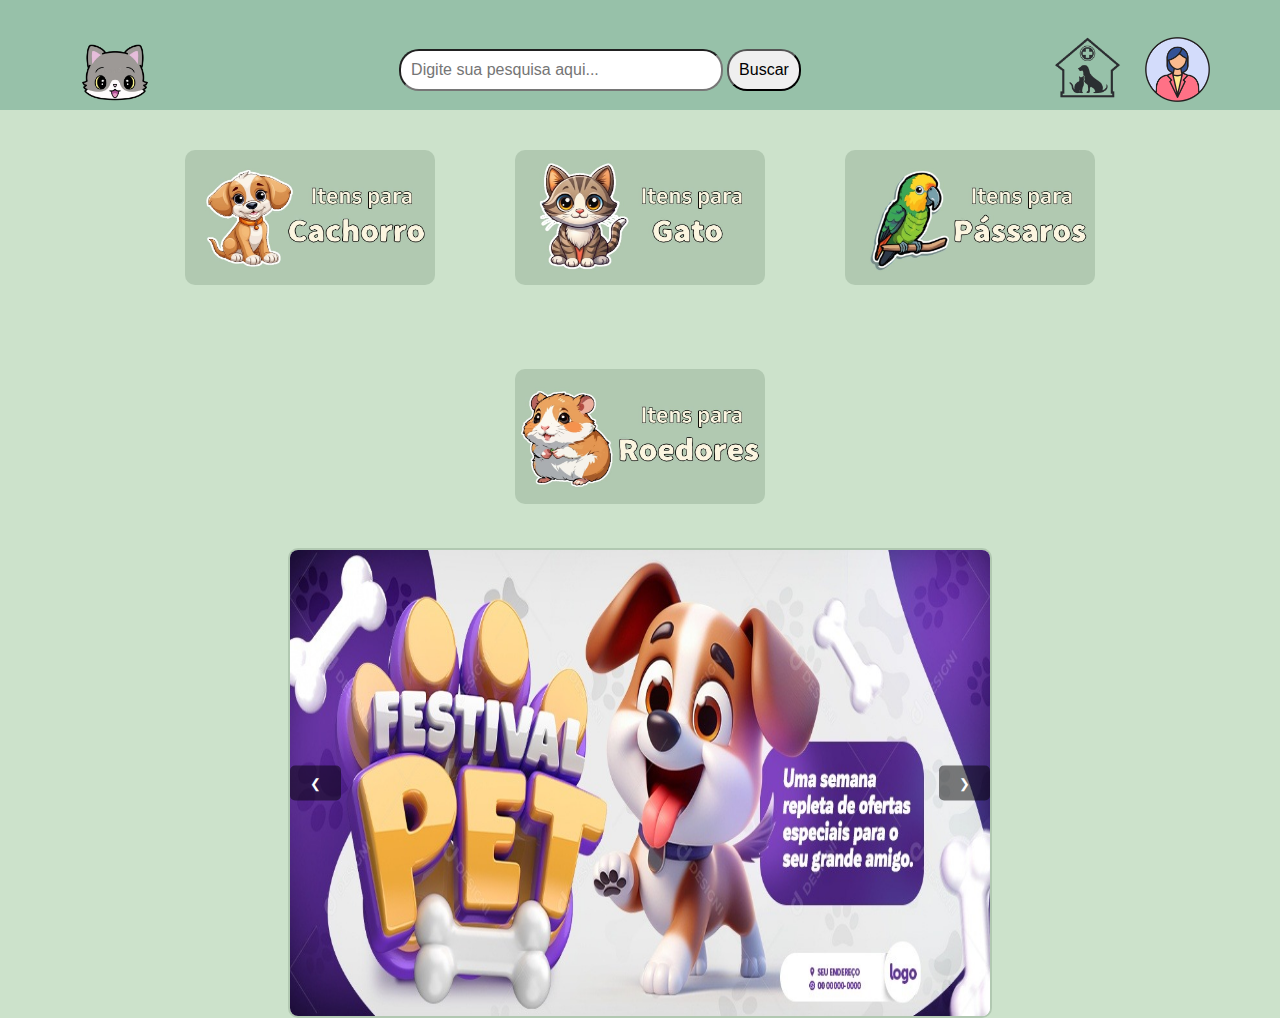
<file: index.html>
<!DOCTYPE html>
<html lang="pt-br">
<head>
    <meta charset="UTF-8">
    <meta name="viewport" content="width=device-width, initial-scale=1.0">
    <title>Principal</title>
    <link rel="stylesheet" href="./css/index.css">
</head>

<body>
  <div>
    <nav class="menu">
      <ul>
        
        <img class="gato" src="./imagens/f7ddaa73-d1ff-4b2a-9bc5-d6c07c496138-removebg-preview.png"></img>

        <div class="search-container">
          <input 
            type="text" 
            class="search-box" 
            id="searchInput" 
            placeholder="Digite sua pesquisa aqui...">
          <button 
            class="search-button" 
            onclick="performSearch()">Buscar</button>
        </div>
        <div class="img">
          <a href="zapp.html">
        <img class="zapp" src="imagens/8128670-veterinaria-medicina-hospitalar-ou-petshop-para-animais-vetor-removebg-preview.png">
          </a>

        <img class="perfil" src ="imagens/perfil.jpg"></img>
        </div>
      </ul>
    </nav>    
  </div>
  
  <container>
    <main>
      <div class="botoes">
      <a href="dog.html">
        <img class="cachorro" src="imagens/dog.jpg"></img>
      </a>
      <a href="cat.html">
        <img class="cat" src="imagens/gato.jpg"></img>
      </a>
      <a href="aves.html">
        <img class="passaros" src="imagens/passaros.jpeg"></img>
      </a>
      <a href="rato.html"> 
        <img class="roedores" src="imagens/rato.jpg"></img>
      </a>
    </div>

    </main>
  </container>

  <script>
    function performSearch() {
        const query = document.getElementById('searchInput').value.trim();
        if (query) {
            alert('Você pesquisou por: ' + query);
                  } else {
            alert('Por favor, insira um termo de pesquisa.');
        }
    }
  </script>

<div class="carousel">
  <div class="carousel-imagens">
      <img src="./imagens/cb48e807-0494-4c1b-ad8f-eb7582a21d99.jfif"Imagem 1">
      <img src="./imagens/224d9f12-f78c-405e-843c-265339543c15.jpg" alt="Imagem 2">
      <img src="./imagens/ilustracao-de-hotel-de-animais-de-estimacao_281155-296.avif" alt="Imagem 3">
  </div>
  <div class="carousel-botoes">
      <button id="prev">&#10094; </button>
      <button id="next"> &#10095;</button>
  </div>
</div>

<script>
  const imagesContainer = document.querySelector('.carousel-imagens');
  const images = document.querySelectorAll('.carousel-imagens img');
  const prevButton = document.getElementById('prev');
  const nextButton = document.getElementById('next');

  let currentIndex = 0;

  function updateCarousel() {
      const width = images[0].clientWidth;
      imagesContainer.style.transform = `translateX(-${currentIndex * width}px)`;
  }

  nextButton.addEventListener('click', () => {
      currentIndex = (currentIndex + 1) % images.length;
      updateCarousel();
  });

  prevButton.addEventListener('click', () => {
      currentIndex = (currentIndex - 1 + images.length) % images.length;
      updateCarousel();
  });

  window.addEventListener('resize', updateCarousel);
</script>
</body>
</html>
</file>
<file: css/index.css>
*{
    margin: 0px;
}

body{
    background-color: #CCE2CB;
}


.menu{
    width: 300;
    height:100px ;
    background-color: #97C1A9;
    border: 10px;
    padding-top: 10px;
}

.gato{
    width: 70px;
    height: 70px;
    border: 10px;
    margin:20px;
    margin-left: 40px;
}

.perfil{
    width: 65px;
    height: 65px;
    border: 10px;
    margin:20px;
    margin-right: 70px;
}

ul{
    display:flex;
    justify-content: space-between;
    align-items: center;
   
}

.img{
    display:flex;
    justify-content: end;
    align-items: center;
   
}

.zapp{
    width: 75px;
    height: 75px;
    border: 10px;
    margin:20px;
    margin-right: 0px;
}

.cachorro{
    width: 250px;
    height:135px;
    margin:30px;
    padding: 10px;
    border-radius: 20px;
}

.cat{
    width: 250px;
    height:135px;
    margin:30px;
    padding: 10px;
    border-radius: 20px;
}

.passaros{
    width: 250px;
    height:135px;
    margin:30px;
    padding: 10px;
    border-radius: 20px;
}

.roedores{
    width: 250px;
    height:135px;
    margin:30px;
    padding: 10px;
    border-radius: 20px;
}
.search-container {
    margin-top: 0px;
    text-align: center;

}
.search-box {
    border-radius: 20px;
    padding: 10px;
    width: 300px;
    font-size: 16px;
}
.search-button {
    border-radius: 20px;
    padding: 10px;
    font-size: 16px;
    cursor: pointer;
}
.botoes{
    display: flex;
    justify-content: center;
    flex-wrap: wrap;
}
.carousel {
    justify-self: center;
    position: relative;
    width: 80%;
    max-width: 700px;
    overflow: hidden;
    border: 2px solid #B1C8B1;
    border-radius: 10px;
    background-color: #fff;
}

.carousel-imagens {
    display: flex;
    transition: transform 0.5s ease-in-out;
}

.carousel-imagens img {
    width: 100%;
    flex-shrink: 0;
}

.carousel-botoes {
    position: absolute;
    top: 50%;
    transform: translateY(-50%);
    width: 100%;
    display: flex;
    justify-content: space-between;
}

.carousel-botoes button {
    background-color: rgba(0, 0, 0, 0.5);
    color: white;
    border: none;
    padding: 10px 20px;
    cursor: pointer;
    border-radius: 5px;
}

.carousel-buttons button:hover {
    background-color: rgba(0, 0, 0, 0.7);
}
</file>
